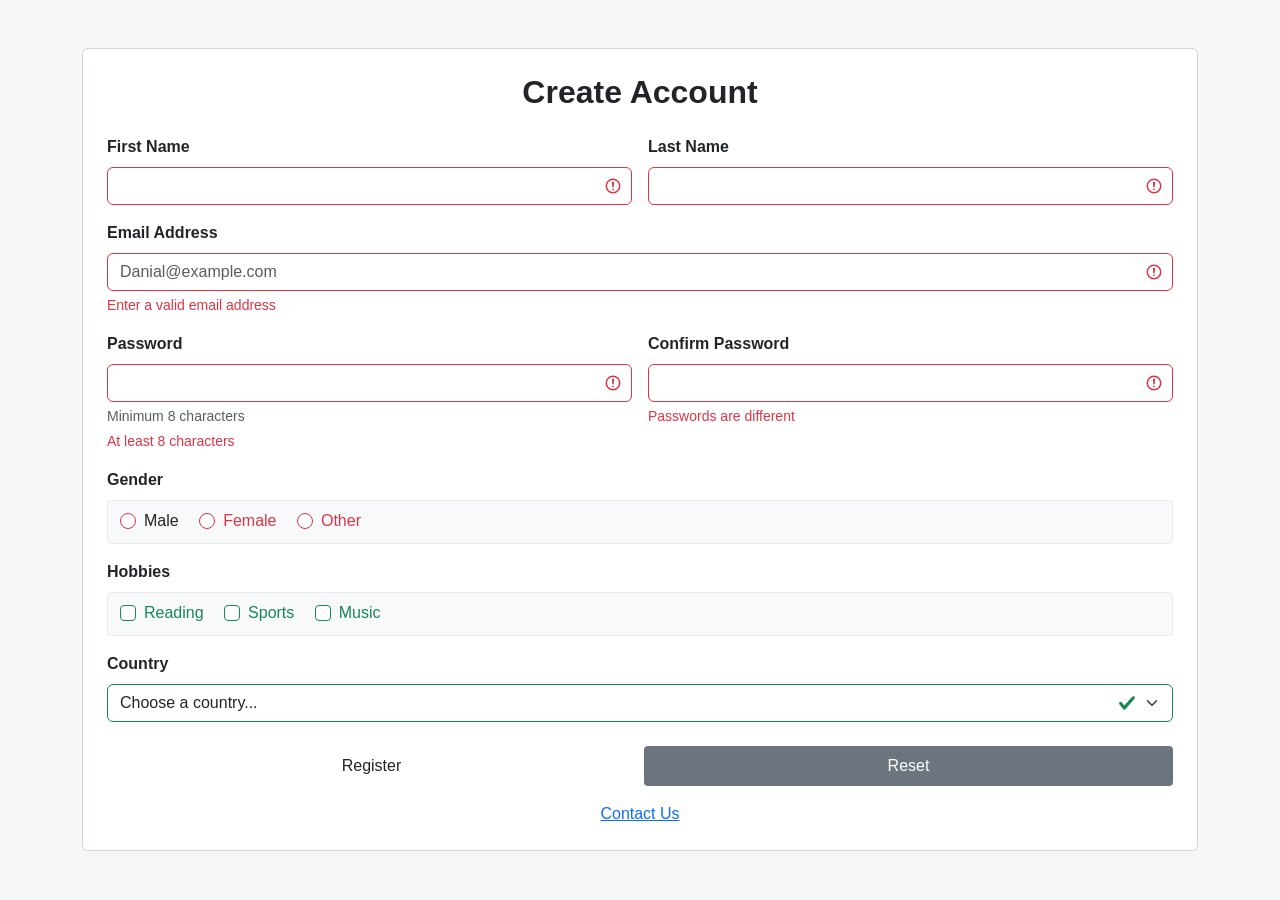
<file: index.html>
<!DOCTYPE html>
<html lang="en">
  <head>
    <meta charset="UTF-8">
    <meta name="viewport" content="width=device-width", initial-scale=1.0>
    <title>User Registration</title>
    <link href="https://cdn.jsdelivr.net/npm/bootstrap@5.3.0/dist/css/bootstrap.min.css" rel="stylesheet">
    <link rel="stylesheet" href="register-custom.css">
  </head>
<body>
  <div class="container my-5 style="max-width: 720px;">
    <div class="card p-4 register-card">
      <h2 class="card-title mb-4 text-center fw-bold">Create Account</h2>

      <form class="was-validated">

        <div class="row g-3 mb-3">
          <div class="col-md-6">
            <label for="firstName" class="form-label fw-semibold">First Name</label>
            <input type="text" class="form-control" id="firstName" required maxlength="30">
          </div>
          <div class="col-md-6">
            <label for="lastName" class="form-label fw-semibold">Last Name</label>
            <input type="text" class="form-control" id="lastName" required maxlength="30">
          </div>
        </div>

        <div class="mb-3">
          <label for="regEmail" class="form-label fw-semibold">Email Address</label>
          <input type="email" class="form-control" id="regEmail" placeholder="Danial@example.com" required>
          <div class="valid-feedback">Looks good</div>
          <div class="invalid-feedback">Enter a valid email address</div>
        </div>

        <div class="row g-3 mb-3">
          <div class="col-md-6">
            <label for="password" class="form-label fw-semibold">Password</label>
            <input type="password" class="form-control" id="password" minlength="8" required>
            <div class="form-text">Minimum 8 characters</div>
            <div class="valid-feedback">Strong password</div>
            <div class="invalid-feedback"> At least 8 characters</div>
          </div>
          <div class="col-md-6">
            <label for="confirmPassword" class="form-label fw-semibold">Confirm Password</label>
            <input type="password" class="form-control" id="confirmPassword" minlength="8" required>
            <div class="valid-feedback">Passwords match</div>
            <div class="invalid-feedback">Passwords are different</div>
          </div>
        </div>

        <div class="mb-3">
          <label class="form-label fw-semibold d-block">Gender</label>
          <div class="custom-check-group">
            <div class="form-check form-check-inline">
              <input class="form-check-input" type="radio" name="genderOptions" id="genderMale" required>
              <label class="form=check-label" for="genderMale">Male</label>
            </div>
            <div class="form-check form-check-inline">
              <input class="form-check-input" type="radio" name="genderOptions" id="genderFemale" required>
              <label class="form-check-label" for="genderFemale">Female</label>
            </div>
            <div class="form-check form-check-inline">
              <input class="form-check-input" type="radio" name="genderOptions" id="genderOther" required>
              <label class="form-check-label" for="genderOther">Other</label>
            </div>
          </div>
        </div>

        <div class="mb-3">
          <label class="form-label fw-semibold d-block">Hobbies</label>
          <div class="custom-check-group">
            <div class="form-check form-check-inline">
              <input class="form-check-input" type="checkbox" id="hobbyReading">
              <label class="form-check-label" for="hobbyReading">Reading</label>
            </div>
            <div class="form-check form-check-inline">
              <input class="form-check-input" type="checkbox" id="hobbySports">
              <label class="form-check-label" for="hobbySports">Sports</label>
            </div>
            <div class="form-check form-check-inline">
              <input class="form-check-input" type="checkbox" id="hobbyMusic">
              <label class="form-check-label" for="hobbyMusic">Music</label>
            </div>
          </div>
        </div>

        <div class="mb-4">
          <label for="countrySelect" class="form-label fw-semibold">Country</label>
          <select class="form-select" id="countrySelect" required>
            <option selected disabled>Choose a country...</option>
            <option>Kazakhstan</option>
            <option>United States</option>
            <option>United Kingdom</option>
            <option>Canada</option>
          </select>
        </div>

        <div class="d-flex gap-2">
          <button type="submit" class="btn btn-custom=primary w-50">Register</button>
          <button type="reset" class="btn btn-custom-secondary w-50">Reset</button>
        </div>

        <div class="text-center mt-3">
          <a href="contact.html">Contact Us</a>
          </div>

      </form>
    </div>
  </div>
  
</body>
</html>
</file>
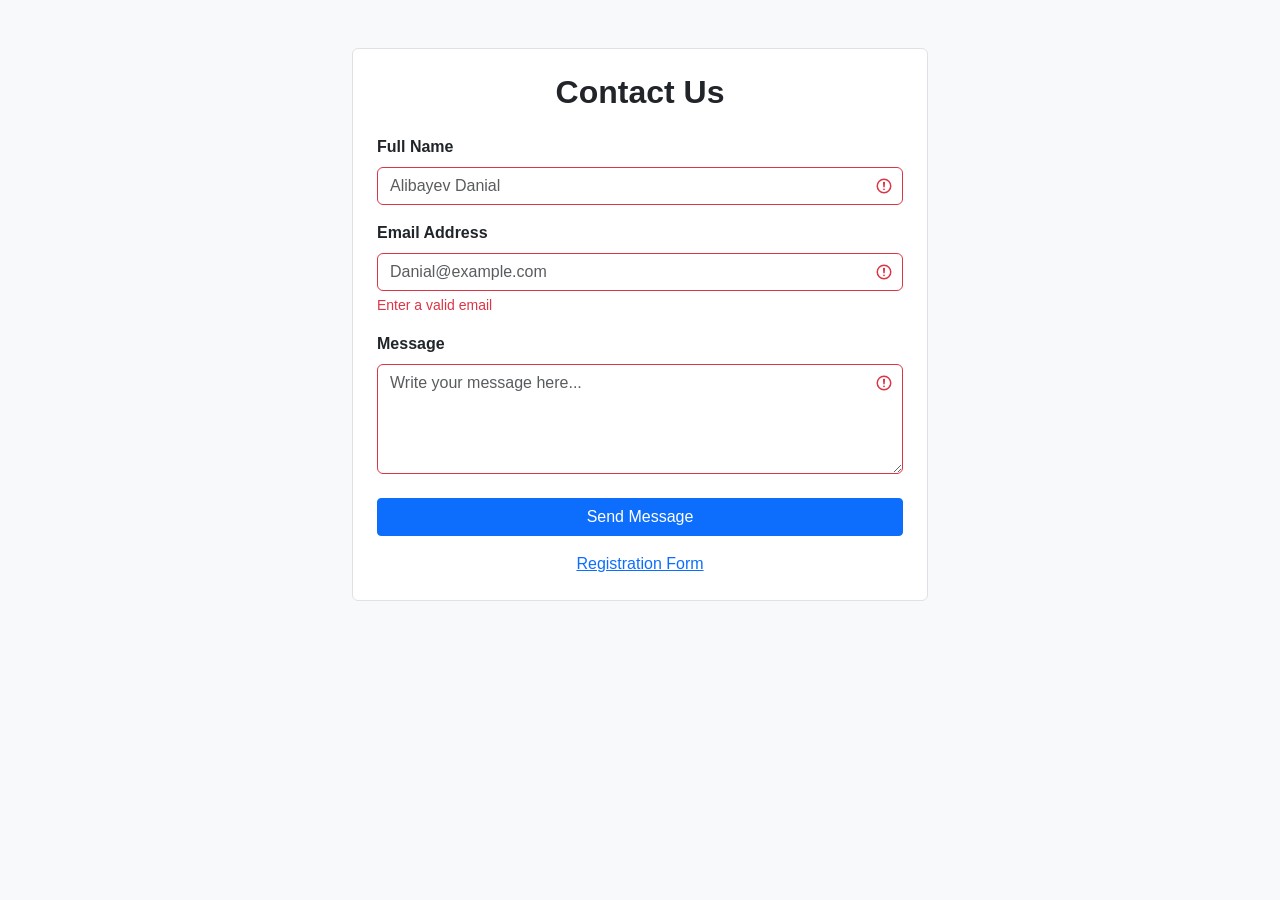
<file: contact.html>
<!DOCTYPE html>
<html lang="en">
  <head>
    <meta charset="UTF-8">
    <meta name="viewport" content="width=device-width, initial-scale=1.0">
    <title>Contact Form</title>
    <link href="https://cdn.jsdelivr.net/npm/bootstrap@5.3.0/dist/css/bootstrap.min.css" rel="stylesheet">
    <link rel="stylesheet" href="contact-custom.css">
  </head>
  <body>
    <div class="container my-5" style="max-width: 600px;">
      <div class="card p-4 custom-card">
        <h2 class="mb-4 text-center fw-bold">Contact Us</h2>

        <form class="was-validated">

          <div class="mb-3">
            <label for="contactName" class="form-label fw-semibold">Full Name</label>
            <input type="text" class="form-control" id="ContactName" placeholder="Alibayev Danial" required maxlength="50">
          </div>
          <div class="mb-3">
            <label for="contactEmail" class="form-label fw-semibold">Email Address</label>
            <input type="email" class="form-control" id="contactEmail" placeholder="Danial@example.com" required>
            <div class="valid-feedback">Looks good</div>
            <div class="invalid-feedback">Enter a valid email</div>
          </div>

          <div class="mb-4">
            <label for="contactMessage" class="form-label fw-semibold">Message</label>
            <textarea class="form-control id="contactMessage" rows="4" placeholder="Write your message here..." required maxlength="500"></textarea>
          </div>

          <button type="submit" class="btn btn-primary w-100">Send Message</button>

          <div class="text-center mt-3">
            <a href="index.html">Registration Form</a>
            </div>
          
        </form>
      </div>
    </div>
    
  </body>
</html>
</file>
<file: register-custom.css>
body {
  background-color: #f4f6f8;
  font-family: Arial, sans-serif;
  color: #212529;
}

.register-card {
  border: 1px solid #ced4da;
  border-radius: 6px;
  background-color: #ffffff;
}

.custom-check-group {
  background-color: #f8f9fa;
  border: 1px solid #e9ecef;
  border-radius: 4px;
  padding: 0.5rem 0.75rem;
}

.form-control:focus,
.form-select:focus {
  border-color: #0d6efd;
  box-shadow: none;
}

.btn-custom-primary {
  background-color: #0d6efd;
  color: #ffffff;
  border: none;
  border-radius: 4px;
  padding: 0.5rem 1rem;
}

.btn-custom-secondary {
  background-color: #6c757d;
  color: #ffffff;
  border: none;
  border-radius: 4px;
  padding: 0.5rem 1rem;
}
</file>
<file: contact-custom.css>
body {
  background-color: #f8f9fa;
  font-family: Arial, sans-serif;
  color: #212529;
}

.custom-card {
  border: 1px solid #dee2e6;
  border-radius: 6px;
  background-color: #ffffff;
}

.form-control:focus{
  border-color: #0d6efd;
  box-shadow: none;
}

.btn-primary {
  background-color: #0d6efd;
  border-color: #0d6efd;
  border-radius: 4px;
}
</file>
